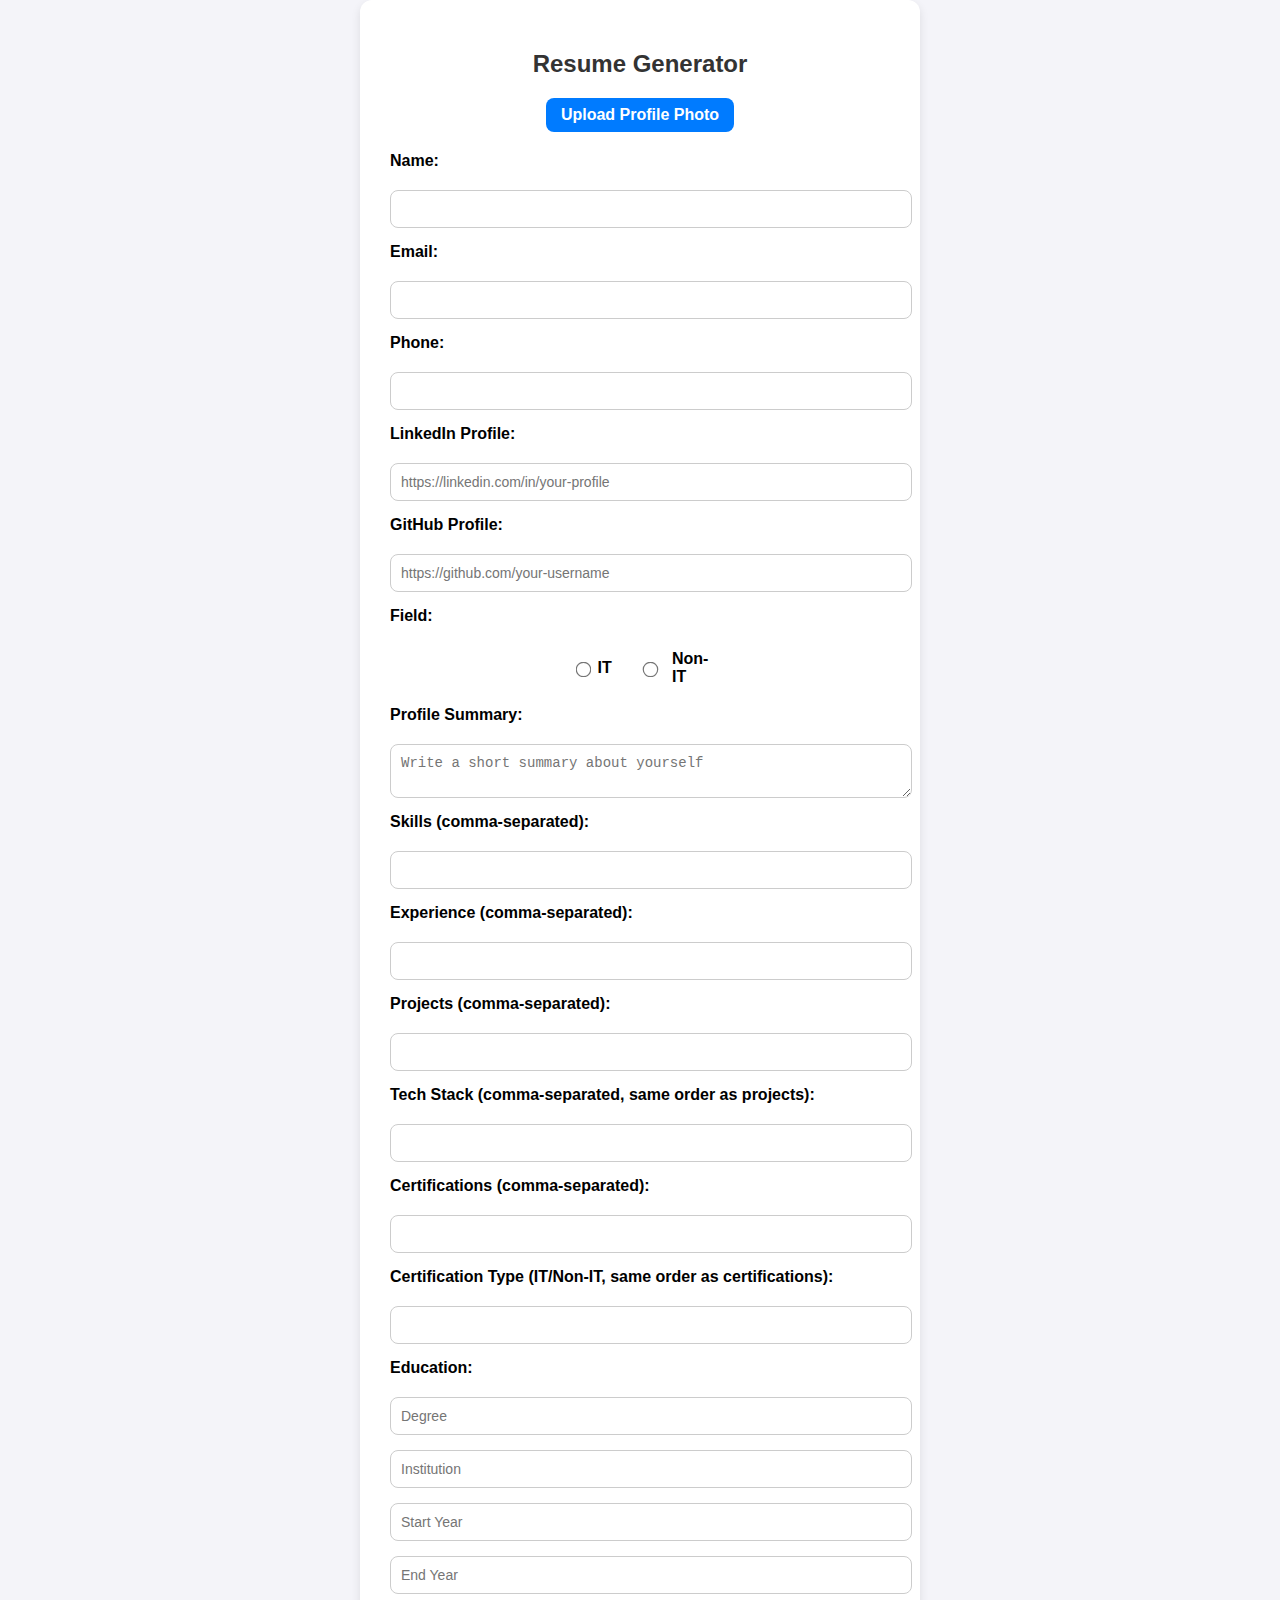
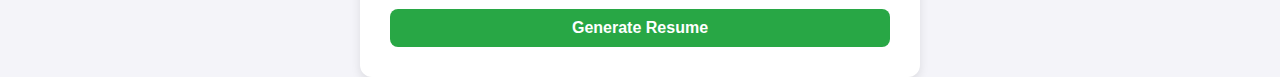
<file: templates/index.html>
<!DOCTYPE html>
<html lang="en">
<head>
    <meta charset="UTF-8">
    <meta name="viewport" content="width=device-width, initial-scale=1.0">
    <title>Resume Generator</title>
    <style>
        body { 
            font-family: 'Poppins', sans-serif;
            background-color: #f4f4f9;
            display: flex;
            justify-content: center;
            align-items: center;
            min-height: 100vh;
            margin: 0;
        }
        .container {
            background: white;
            padding: 30px;
            border-radius: 12px;
            box-shadow: 0 4px 10px rgba(0, 0, 0, 0.1);
            max-width: 500px;
            width: 100%;
            text-align: center;
        }
        h2 {
            margin-bottom: 20px;
            color: #333;
        }
        form { 
            display: flex;
            flex-direction: column;
            gap: 15px;
        }
        label {
            font-weight: 600;
            text-align: left;
            display: block;
            margin-bottom: 5px;
        }
        input, textarea, button {
            width: 100%;
            padding: 10px;
            border: 1px solid #ccc;
            border-radius: 8px;
            font-size: 14px;
            transition: 0.3s;
        }
        input:focus, textarea:focus {
            border-color: #007bff;
            outline: none;
            box-shadow: 0 0 5px rgba(0, 123, 255, 0.3);
        }
        .file-input {
            display: flex;
            align-items: center;
            gap: 10px;
            justify-content: center;
        }
        .file-input label {
            background-color: #007bff;
            color: white;
            padding: 8px 15px;
            border-radius: 8px;
            cursor: pointer;
            transition: 0.3s;
        }
        .file-input label:hover {
            background-color: #0056b3;
        }
        .file-input input {
            display: none;
        }
        .radio-group {
            display: flex;
            justify-content: center;
            gap: 20px;
            margin-top: 5px;
        }
        .radio-group label {
            display: flex;
            align-items: center;
            gap: 5px;
            cursor: pointer;
        }
        .radio-group input[type="radio"] {
            accent-color: #007bff;
            transform: scale(1.2);
        }
        button {
            background-color: #28a745;
            color: white;
            font-size: 16px;
            font-weight: bold;
            border: none;
            cursor: pointer;
            transition: 0.3s;
        }
        button:hover {
            background-color: #218838;
        }
    </style>
</head>
<body>

    <div class="container">
        <h2>Resume Generator</h2>
        <form action="/resume" method="post" enctype="multipart/form-data">

            <div class="file-input">
                <label for="photo">Upload Profile Photo</label>
                <input type="file" id="photo" name="photo1" accept="image/*" required>
            </div>

            <label>Name:</label>
            <input type="text" name="name" required>

            <label>Email:</label>
            <input type="email" name="email" required>

            <label>Phone:</label>
            <input type="text" name="phone" required>

            <label>LinkedIn Profile:</label>
            <input type="url" name="linkedin" placeholder="https://linkedin.com/in/your-profile">

            <label>GitHub Profile:</label>
            <input type="url" name="github" placeholder="https://github.com/your-username">

            <label>Field:</label>
            <div class="radio-group">
                <label><input type="radio" name="field" value="IT" required> IT</label>
                <label><input type="radio" name="field" value="Non-IT" required> Non-IT</label>
            </div>

            <label>Profile Summary:</label>
            <textarea name="profile_description" placeholder="Write a short summary about yourself"></textarea>

            <label>Skills (comma-separated):</label>
            <input type="text" name="skills" required>

            <label>Experience (comma-separated):</label>
            <input type="text" name="experience" required>

            <label>Projects (comma-separated):</label>
            <input type="text" name="projects" required>

            <label>Tech Stack (comma-separated, same order as projects):</label>
            <input type="text" name="tech_stacks" required>

            <label>Certifications (comma-separated):</label>
            <input type="text" name="certifications" required>

            <label>Certification Type (IT/Non-IT, same order as certifications):</label>
            <input type="text" name="cert_types" required>

            <label>Education:</label>
            <input type="text" name="degree" placeholder="Degree" required>
            <input type="text" name="institution" placeholder="Institution" required>
            <input type="text" name="edu_start" placeholder="Start Year" required>
            <input type="text" name="edu_end" placeholder="End Year" required>

            <button type="submit">Generate Resume</button>
        </form>
    </div>

</body>
</html>
</file>
